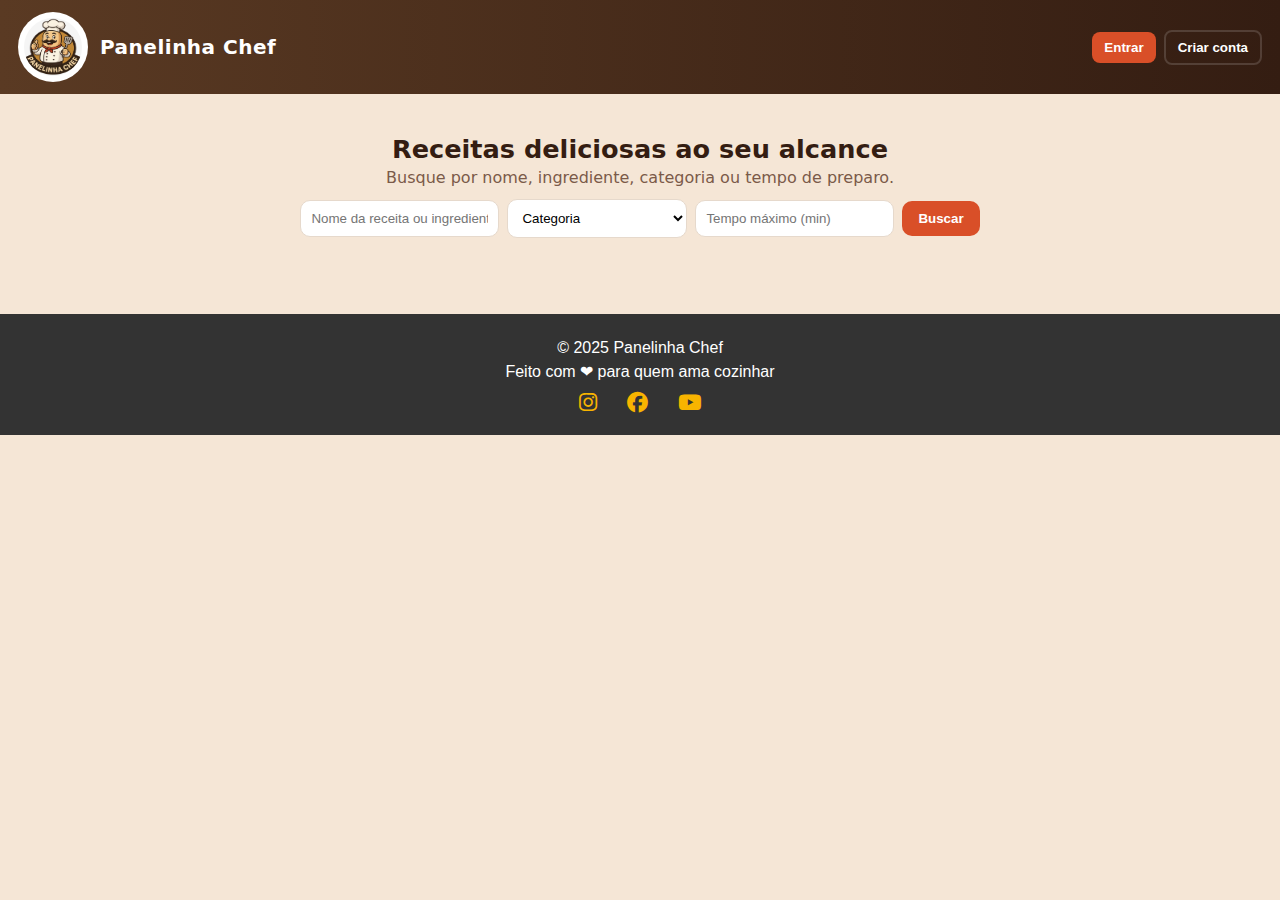
<file: home.html>
<!DOCTYPE html>
<html lang="pt-BR">
<head>
  <meta charset="utf-8" />
  <meta name="viewport" content="width=device-width,initial-scale=1" />
  <title>Panelinha Chef</title>
  <link rel="stylesheet" href="css/style.css">
  <link rel="icon" type="image/png" href="img/logo.png">
  <link rel="stylesheet" href="https://cdnjs.cloudflare.com/ajax/libs/font-awesome/6.5.0/css/all.min.css">

</head>
<body>
  <header class="topbar">
    <div class="brand">
      <img src="img/logo.png" alt="Panelinha Chef" class="logo">
      <span class="appname">Panelinha Chef</span>
    </div>
    <button class="hamburger" id="hamburgerBtn">☰</button>
    

    <!-- Menu desktop -->
    <div class="actions" id="actionsMenu">
      
      <button id="btnLogin" class="btn">Entrar</button>
      <button id="btnRegister" class="btn outline">Criar conta</button>
    </div>

    <!-- Menu mobile -->
    <nav class="mobile-menu" id="mobileMenu">
      
      <button id="btnLoginMobile" class="btn">Entrar</button>
      <button id="btnRegisterMobile" class="btn outline">Criar conta</button>
    </nav>
  </header>

  <main class="container">
    <section class="hero">
      <h1>Receitas deliciosas ao seu alcance</h1>
      <p>Busque por nome, ingrediente, categoria ou tempo de preparo.</p>

      <form id="searchForm" class="search-advanced">
        <input type="text" id="q" placeholder="Nome da receita ou ingrediente">
        <select id="category">
          <option value="">Categoria</option>
          <option>Entrada</option>
          <option>Prato Principal</option>
          <option>Sobremesa</option>
          <option>Bebida</option>
        </select>
        <input type="number" id="maxTime" placeholder="Tempo máximo (min)" min="1">
        <button type="submit" class="btn">Buscar</button>
      </form>
    </section>

    <section id="feed" class="feed">
      <!-- cards rendered by JS -->
    </section>
  </main>

  <!-- Auth modal reused for login/register -->
  <div id="authModal" class="modal hidden">
    <div class="modal-card">
      <button id="closeAuth" class="close">✕</button>
      <h3 id="authTitle">Entrar</h3>
      <form id="authForm">
        <input type="text" id="name" placeholder="Nome (apenas no cadastro)">
        <input type="email" id="email" placeholder="E-mail" required>
        <input type="password" id="password" placeholder="Senha" required>
        <button id="authSubmit" class="btn">Entrar</button>
      </form>
      <p id="authToggle">Não tem conta? <a href="#" id="switchToRegister">Cadastrar</a></p>
    </div>
  </div>
  <footer style="background:#333; color:#fff; text-align:center; padding:20px 10px; margin-top:40px; font-family:Arial, sans-serif;">
      <p style="margin:5px 0;">&copy; 2025 Panelinha Chef</p>
      <p style="margin:5px 0;">Feito com ❤ para quem ama cozinhar</p>
      <div style="margin-top:10px; font-size:1.3em;">
        <a href="#" style="color:#f8b400; margin:0 12px; text-decoration:none;">
          <i class="fab fa-instagram"></i>
        </a>
        <a href="#" style="color:#f8b400; margin:0 12px; text-decoration:none;">
          <i class="fab fa-facebook"></i>
        </a>
        <a href="#" style="color:#f8b400; margin:0 12px; text-decoration:none;">
          <i class="fab fa-youtube"></i>
        </a>
      </div>
    </footer>

  

  <script src="js/main.js"></script>
  <script src="js/auth.js"></script>
  <script src="js/recipes.js"></script>
  <script src="js/search.js"></script>
  <script src="js/darkmode.js"></script>

  <script>
    // Exibir nome do usuário logado
    document.addEventListener('DOMContentLoaded', () => {
      const userNameSpan = document.getElementById('userName');
      const loggedEmail = localStorage.getItem('pc_logged');
      const users = JSON.parse(localStorage.getItem('pc_users') || '{}');
      if (loggedEmail && users[loggedEmail]) {
        userNameSpan.textContent = users[loggedEmail].name;
      }
    });

    // Menu hambúrguer
    const hamburgerBtn = document.getElementById('hamburgerBtn');
    const mobileMenu = document.getElementById('mobileMenu');

    hamburgerBtn.addEventListener('click', () => {
      mobileMenu.classList.toggle('show');
    });

    // Ações do menu mobile
    const mobileLinks = document.querySelectorAll('.mobile-link[data-view]');
    mobileLinks.forEach(link => {
      link.addEventListener('click', (e) => {
        const view = e.target.dataset.view;
        document.querySelectorAll('.view').forEach(v => v.classList.add('hidden'));
        document.getElementById('view' + view.charAt(0).toUpperCase() + view.slice(1)).classList.remove('hidden');
        mobileMenu.classList.remove('show');
      });
    });

    // Logout via menu mobile
    document.getElementById('mobileLogout').addEventListener('click', () => {
      localStorage.removeItem('pc_logged');
      window.location.href = 'index.html';
    });
  </script>
  
</body>
</html>
</file>
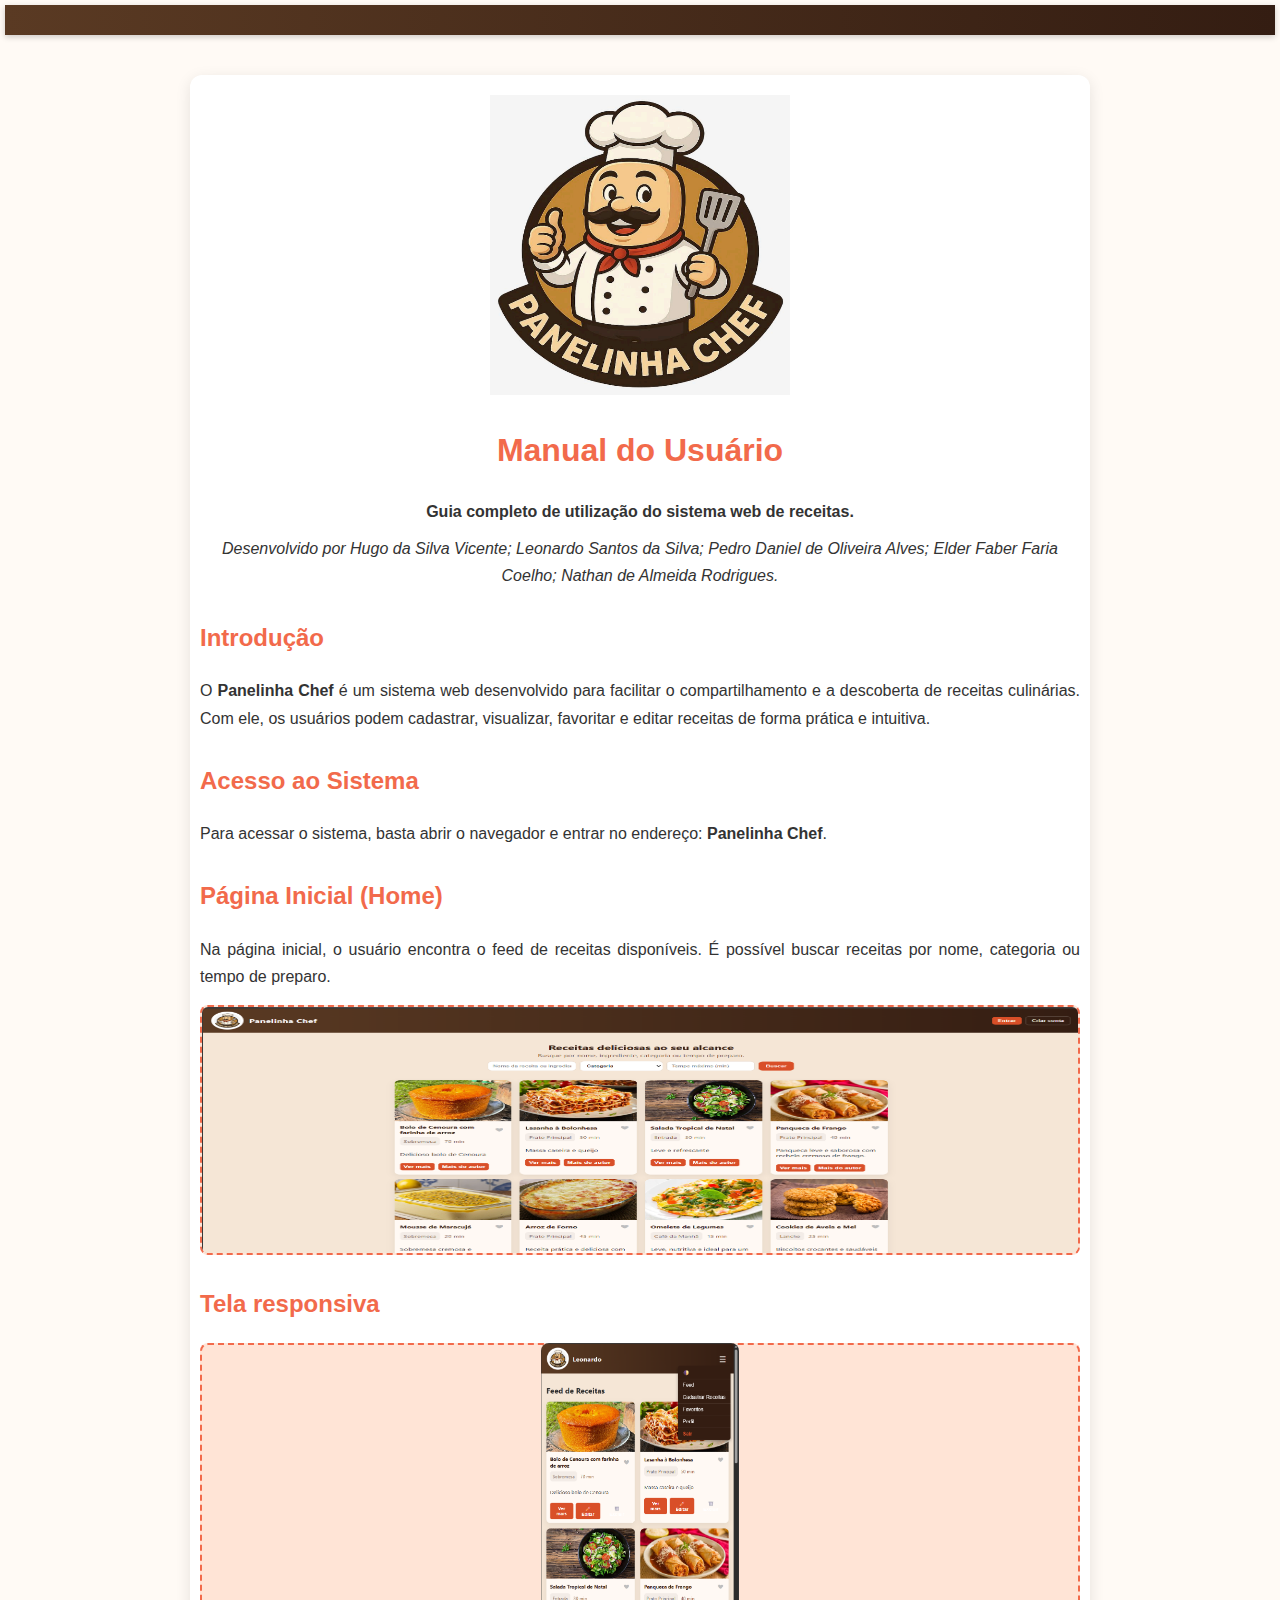
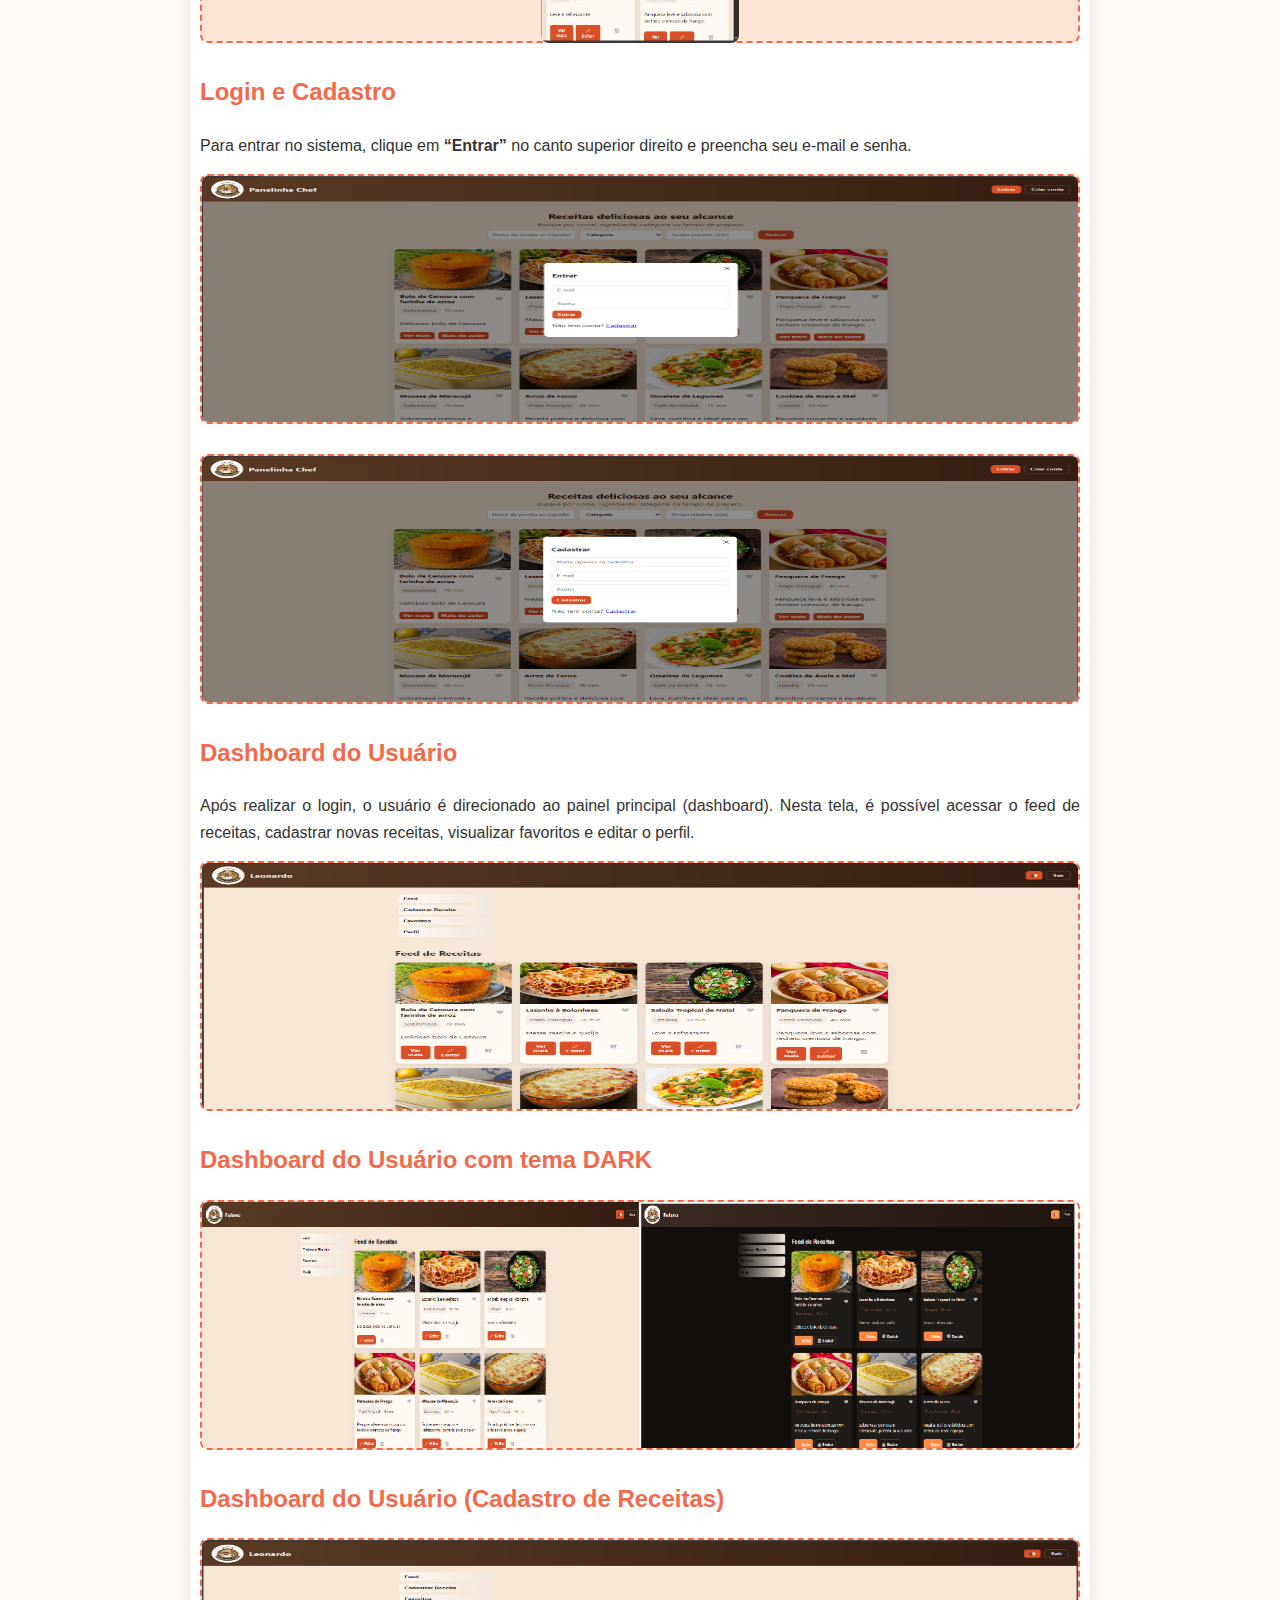
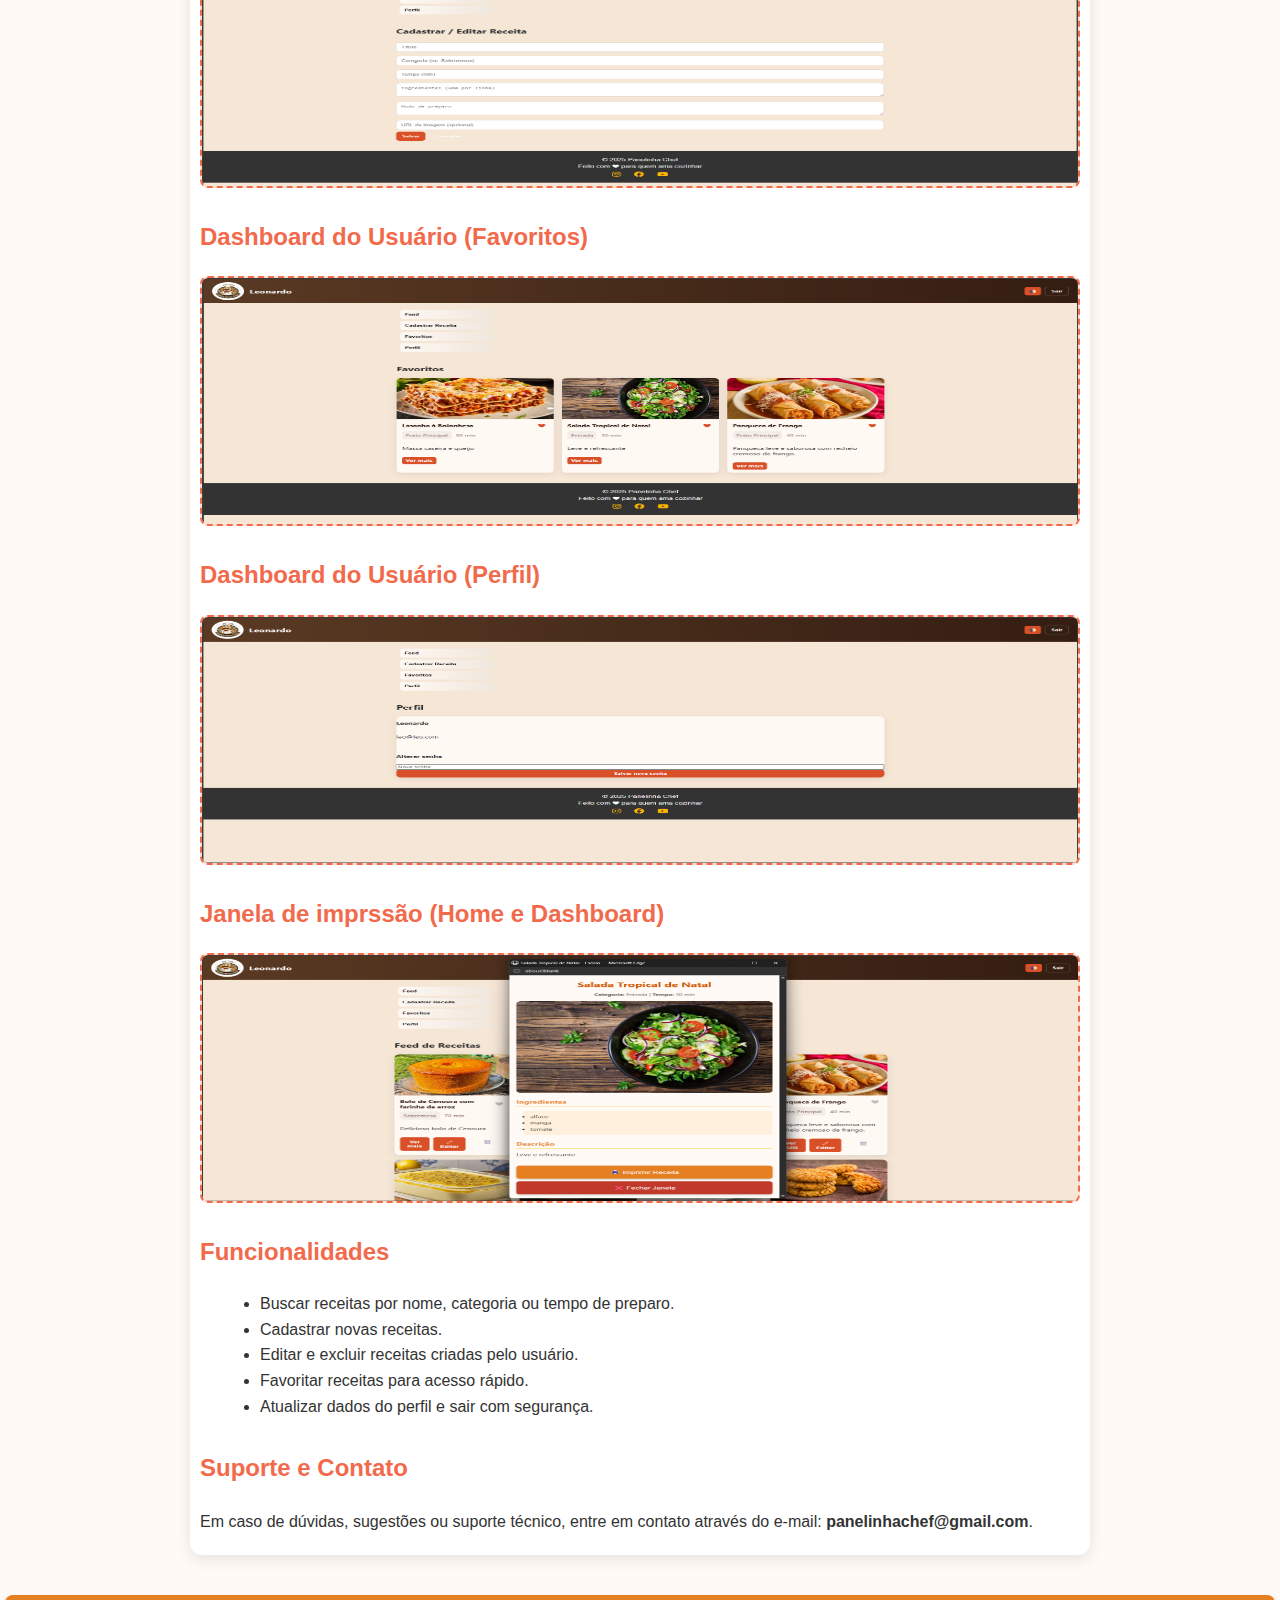
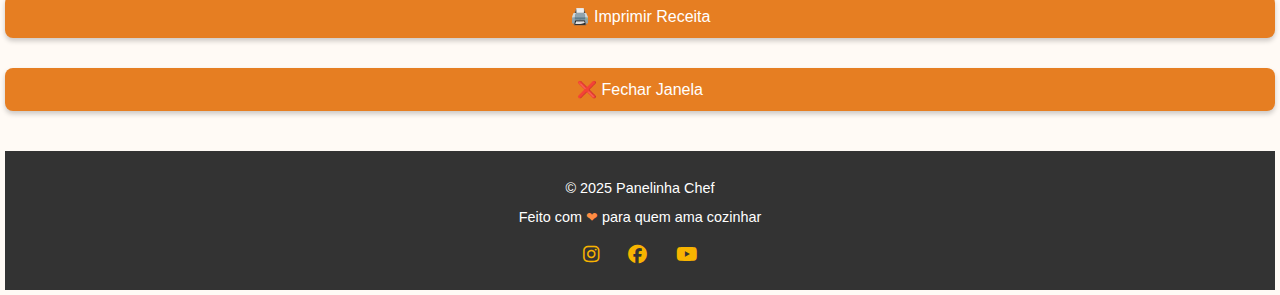
<file: manual.html>
<!DOCTYPE html>
<html lang="pt-BR">
<head>
  <meta charset="utf-8">
  <meta name="viewport" content="width=device-width, initial-scale=1.0">
  <link rel="stylesheet" href="https://cdnjs.cloudflare.com/ajax/libs/font-awesome/6.5.0/css/all.min.css">
  <title>Manual do Usuário | Panelinha Chef</title>
  <style>
    :root{
      --brown-900: #341d12; /* dark outline */
      --brown-700: #5a3a23;
      --beige: #f5e6d6;
      --accent: #d94f28; /* red/orange ribbon */
      --card: #fff9f4;
      --muted:#7b5a49;
    }
    * { box-sizing: border-box; scroll-behavior: smooth; }
    body {
      font-family: 'Segoe UI', Arial, sans-serif;
      margin: 0;
      padding: 5px;
      background: #fffaf5;
      color: #333;
      line-height: 1.6;
    }
    header {
      display:flex;
      align-items:center;
      justify-content:space-between;
      background-color: #f26a4b;
      color: #fff;
      padding: 15px 0;
      box-shadow: 0 2px 6px rgba(0, 0, 0, 0.2);
      background:linear-gradient(90deg,var(--brown-700),var(--brown-900));
      color:white;
      position: sticky;
      top: 0;
      z-index: 1000;
    }
    nav {
      width: 90%;
      margin: 0 auto;
      display: flex;
      justify-content: space-between;
      align-items: center;
      text-align: center;
    }
   
    nav a {
      color: #fff;
      text-decoration: none;
      margin: 0 10px;
      font-weight: 500;
      transition: 0.3s;
    }
    nav a:hover { opacity: 0.8; }
    
    .logo {
      display: block;           /* garante que aceite margin auto */
      margin: 0 auto 20px auto; /* centraliza horizontalmente */
      margin-top: 10px;
      width: 300px;
      height: 300px;
    }

    .container {
      max-width: 900px;
      margin: 40px auto;
      background: #fff;
      padding: 10px;
      border-radius: 12px;
      box-shadow: 0 4px 15px rgba(0,0,0,0.1);
    }

    .container h1, .sub-titulo, .integrantes {
      
      text-align: center;
    }

    h1, h2, h3 { color: #f26a4b; margin-top: 30px; }
    p { line-height: 1.7; text-align: justify; margin: 10px 0; }
    ul { margin-left: 20px; }
    .placeholder {
      width: 100%;
      height: 250px;
      background-color: #ffe4d6;
      border: 2px dashed #f26a4b;
      border-radius: 8px;
      display: flex;
      align-items: center;
      justify-content: center;
      color: #f26a4b;
      font-style: italic;
      margin: 15px 0 30px;
    }

    .placeholder-responsivo {
      width: 100%;
      height: 300px;
      background-color: #ffe4d6;
      border: 2px dashed #f26a4b;
      border-radius: 8px;
      display: flex;
      align-items: center;
      justify-content: center;
      color: #f26a4b;
      font-style: italic;
      margin: 15px 0 30px;
    }

    .responsivo {
      width: 100%;
      height: 300px;
      background-color: #ffe4d6;
      border-radius: 8px;
      display: flex;
      align-items: center;
      justify-content: center;
      
    }


    footer {
      background-color: #f26a4b;
      color: #fff;
      text-align: center;
      padding: 20px 10px;
      font-size: 0.9rem;
      margin-top: 40px;
    }


    .btn {
      display: block;
      margin: 30px auto;
      padding: 12px 24px;
      background: #e67e22;
      color: white;
      border: none;
      border-radius: 8px;
      cursor: pointer;
      font-size: 1em;
      box-shadow: 0 3px 5px rgba(0,0,0,0.2);
      width: 100%;
    }
    .btn:hover {
      background: #cf711f;
    }

    #topBtn {
      display: none;
      position: fixed;
      bottom: 30px;
      right: 30px;
      z-index: 100;
      font-size: 20px;
      background-color: #f26a4b;
      color: white;
      border: none;
      border-radius: 50%;
      padding: 10px 15px;
      cursor: pointer;
      transition: 0.3s;
    }

    .footer p {
      text-align: center;
    }
    #topBtn:hover { background-color: #d95335; }
    @media (max-width:768px) {
      .container { 
        padding: 5px; 
        margin: 5px; 
      }

      header {
        display:flex;
        
        padding: 0;
      }

      button { 
        display: none; 
      }
      nav { 
        flex-direction: row; 
        
       
        
    
        
      }
      nav a { 
        margin: 5px 0; 
      }

      .appname {
        font-size: 30px;
        font-weight: 700;
        
      }
    }


    @media print {
    /* Remove margens do navegador */
      @page {
        margin: 0;
      }

      /* Oculta cabeçalho e rodapé do seu site */
      header, footer, nav, #topBtn {
        display: none !important;
      }

      /* Remove sombras e cores de fundo */
      body {
        background: white !important;
        box-shadow: none !important;
        
      }

      /* Ajusta container para usar a largura total */
      .container {
        box-shadow: none !important;
        border: none !important;
        width: 100%;
        margin: 0;
        padding: 40px;
        
      }

      .buttons { 
        display: none; 
      }

      /* Centraliza a logo */
      .logo {
        display: block;           /* garante que aceite margin auto */
        margin: 0 auto 20px auto; /* centraliza horizontalmente */
        margin-top: 10px;
        width: 200px;
        height: 200px;
        border-radius: 100%;
               /* mantém proporção dentro do círculo */
      }
      
      

    }



   


  </style>
</head>
<body>
  <header>
    <nav>
     
      
      
    </nav>
  </header>

  <div class="container">
    <img src="img/logo.png" alt="Panelinha Chef" class="logo">
    <h1>Manual do Usuário</h1>
    <p class="sub-titulo"><strong>Guia completo de utilização do sistema web de receitas.</strong></p>
    <p class="integrantes"><em>Desenvolvido por Hugo da Silva Vicente; Leonardo Santos da Silva; Pedro Daniel de Oliveira Alves; Elder Faber Faria Coelho; Nathan de Almeida Rodrigues.</em></p>

    <h2>Introdução</h2>
    <p>O <strong>Panelinha Chef</strong> é um sistema web desenvolvido para facilitar o compartilhamento e a descoberta de receitas culinárias. Com ele, os usuários podem cadastrar, visualizar, favoritar e editar receitas de forma prática e intuitiva.</p>

    <h2>Acesso ao Sistema</h2>
    <p>Para acessar o sistema, basta abrir o navegador e entrar no endereço: <strong>Panelinha Chef</strong>.</p>

    <h2>Página Inicial (Home)</h2>
    <p>Na página inicial, o usuário encontra o feed de receitas disponíveis. É possível buscar receitas por nome, categoria ou tempo de preparo.</p>
    <div><img src="img/home.png" alt="Tela Principal" class="placeholder"></div>

    <h2>Tela responsiva</h2>
    <div class="placeholder-responsivo">
      <div>
        <img src="img/tela-responsiva.png" alt="Tela Responsiva" class="responsivo">
      </div>
    </div>

    <h2>Login e Cadastro</h2>
    <p>Para entrar no sistema, clique em <strong>“Entrar”</strong> no canto superior direito e preencha seu e-mail e senha.</p>
    <div><img src="img/login.png" alt="Tela Principal" class="placeholder"></div>
    <div><img src="img/criar conta.png" alt="Tela Principal" class="placeholder"></div>


    <h2>Dashboard do Usuário </h2>
    <p>Após realizar o login, o usuário é direcionado ao painel principal (dashboard). Nesta 
tela, é possível acessar o feed de receitas, cadastrar novas receitas, visualizar 
favoritos e editar o perfil.</p>
    <div><img src="img/dashboard.png" alt="dashboard" class="placeholder"></div>

    <h2>Dashboard do Usuário com tema DARK </h2>
    <div><img src="img/dark.png" alt="Tela Principal" class="placeholder"></div>  

    <h2>Dashboard do Usuário (Cadastro de Receitas)</h2>
    <div><img src="img/dashboard-cadastro-receitas.png" alt="Cadastro Receitas" class="placeholder"></div>

    <h2>Dashboard do Usuário (Favoritos)</h2>
    <div><img src="img/dashboard-favoritos.png" alt="Favoritos" class="placeholder"></div>

    <h2>Dashboard do Usuário (Perfil)</h2>
    <div><img src="img/dashboard-troca-senha.png" alt="Perfil" class="placeholder"></div>
    
    <h2>Janela de imprssão (Home e Dashboard)</h2>
    <div><img src="img/janela de impressão.png" alt="Impressão" class="placeholder"></div>

    


    <h2>Funcionalidades</h2>
    <ul>
      <li>Buscar receitas por nome, categoria ou tempo de preparo.</li>
      <li>Cadastrar novas receitas.</li>
      <li>Editar e excluir receitas criadas pelo usuário.</li>
      <li>Favoritar receitas para acesso rápido.</li>
      <li>Atualizar dados do perfil e sair com segurança.</li>
    </ul>

    <h2>Suporte e Contato</h2>
    <p>Em caso de dúvidas, sugestões ou suporte técnico, entre em contato através do e-mail: <strong>panelinhachef@gmail.com</strong>.</p>
  </div>
  <div class="buttons">
    <button onclick="window.print()" class="btn">🖨️ Imprimir Receita</button>
    <button class="btn" onclick="window.close()">❌ Fechar Janela</button>
  </div>
  <button id="topBtn" title="Voltar ao topo" >↑</button>

  <footer class="footer" style="background:#333; color:#fff; text-align:center; padding:20px 10px; margin-top:40px; font-family:Arial, sans-serif;">
      <p style="margin:5px 0;">&copy; 2025 Panelinha Chef</p>
      <p style="margin:5px 0;">Feito com <span style="color: #ff8c42;">❤</span> para quem ama cozinhar</p>
      <div style="margin-top:10px; font-size:1.3em;">
        <a href="#" style="color:#f8b400; margin:0 12px; text-decoration:none;">
          <i class="fab fa-instagram"></i>
        </a>
        <a href="#" style="color:#f8b400; margin:0 12px; text-decoration:none;">
          <i class="fab fa-facebook"></i>
        </a>
        <a href="#" style="color:#f8b400; margin:0 12px; text-decoration:none;">
          <i class="fab fa-youtube"></i>
        </a>
      </div>
    </footer>

  <script>
    const topBtn = document.getElementById("topBtn");
    window.onscroll = function() {
      if (document.body.scrollTop > 200 || document.documentElement.scrollTop > 200) {
        topBtn.style.display = "block";
      } else {
        topBtn.style.display = "none";
      }
    };
    topBtn.onclick = function() {
      window.scrollTo({ top: 0, behavior: "smooth" });
    };
  </script>
</body>
</html>
</file>
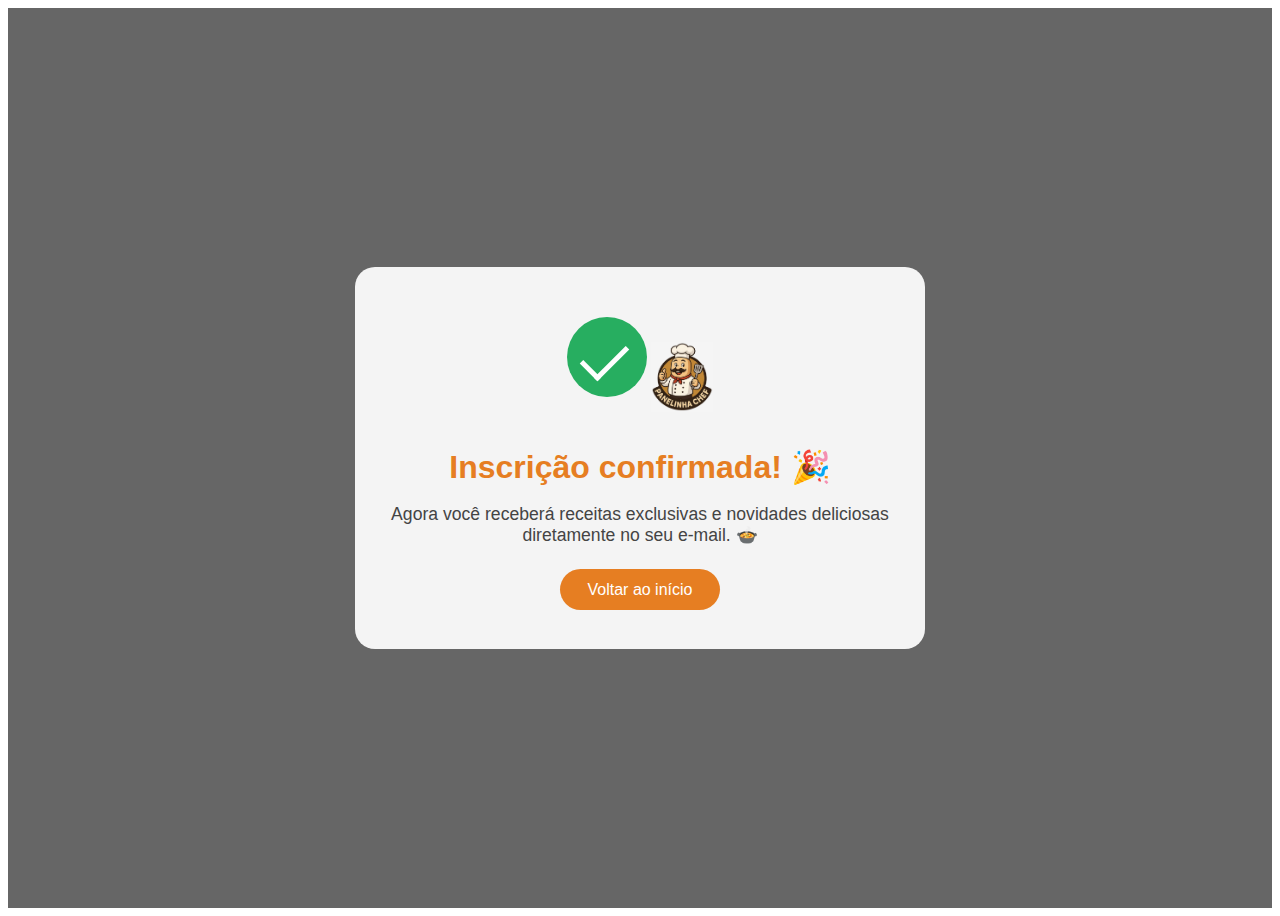
<file: obrigado.html>
<!DOCTYPE html>
<html lang="pt-BR">
<head>
  <meta charset="UTF-8" />
  <meta name="viewport" content="width=device-width, initial-scale=1.0" />
  <title>Obrigado — Panelinha Chef</title>
  <style>
    :root {
      --primary: #e67e22;
      --dark: #333;
      --success: #27ae60;
    }
    body {
      font-family: "Poppins", sans-serif;
      background: url('https://images.unsplash.com/photo-1504674900247-0877df9cc836?auto=format&fit=crop&w=1600&q=80') center/cover no-repeat;
      min-height: 100vh;
      display: flex;
      align-items: center;
      justify-content: center;
      position: relative;
    }
    body::before {
      content: "";
      position: absolute;
      inset: 0;
      background: rgba(0,0,0,0.6);
    }
    .card {
      position: relative;
      z-index: 2;
      background-color: rgba(255, 255, 255, 0.93);
      border-radius: 20px;
      padding: 50px 35px;
      max-width: 500px;
      width: 90%;
      text-align: center;
      animation: fadeUp 1s ease both;
    }
    @keyframes fadeUp {
      from { opacity: 0; transform: translateY(40px); }
      to { opacity: 1; transform: translateY(0); }
    }
    .checkmark {
      width: 80px;
      height: 80px;
      border-radius: 50%;
      display: inline-block;
      position: relative;
      background-color: var(--success);
      margin-bottom: 25px;
      animation: pulse 1.5s infinite;
    }
    @keyframes pulse {
      0% { box-shadow: 0 0 0 0 rgba(32, 138, 76, 0.6); }
      70% { box-shadow: 0 0 0 15px rgba(39, 174, 96, 0); }
      100% { box-shadow: 0 0 0 0 rgba(39, 174, 96, 0); }
    }
    .checkmark::after {
      content: "";
      position: absolute;
      left: 25px;
      top: 17px;
      width: 20px;
      height: 40px;
      border-right: 5px solid white;
      border-bottom: 5px solid white;
      transform: rotate(45deg);
    }
    h1 { color: var(--primary); font-weight: 700; margin-bottom: 15px; }
    p { font-size: 1.1rem; color: #444; margin-bottom: 35px; }
    .btn-voltar {
      background-color: var(--primary);
      border: none;
      border-radius: 30px;
      padding: 12px 28px;
      color: #fff;
      text-decoration: none;
      font-weight: 500;
      transition: 0.3s;
    }
    .btn-voltar:hover { background-color: #cf6d17; transform: scale(1.05); }
  </style>
</head>
<body>
  <div class="card">
    <div class="checkmark"></div>
    <img src="https://ssleonardo2018.github.io/panelinhachef/img/logo.png" alt="Logo Panelinha Chef" style="height: 70px; margin-bottom: 10px;">
    <h1>Inscrição confirmada! 🎉</h1>
    <p>Agora você receberá receitas exclusivas e novidades deliciosas diretamente no seu e-mail. 🍲</p>
    <a href="index.html" class="btn-voltar">Voltar ao início</a>
  </div>
</body>
</html>
</file>
<file: css/style.css>
:root{
  --brown-900: #341d12; /* dark outline */
  --brown-700: #5a3a23;
  --beige: #f5e6d6;
  --accent: #d94f28; /* red/orange ribbon */
  --card: #fff9f4;
  --muted:#7b5a49;
}

*{box-sizing:border-box}
body{
  margin:0;
  font-family: Inter, system-ui, -apple-system, 'Poppins', sans-serif;
  background:var(--beige);
  color:#2b2b2b;
  -webkit-font-smoothing:antialiased;
  -moz-osx-font-smoothing:grayscale;
}

.topbar{
  display:flex;
  align-items:center;
  justify-content:space-between;
  padding:12px 18px;
  background:linear-gradient(90deg,var(--brown-700),var(--brown-900));
  color:white;
  position:sticky;
  top:0;
  z-index:50;
}

.brand{display:flex;align-items:center;gap:12px}
.logo{
  width:70px;
  height:70px;
  border-radius:100%;
  background:white;
  padding:6px;
}
.appname{font-size:1.25rem;font-weight:700;letter-spacing:0.5px}

.actions{display:flex;align-items:center;gap:8px}
.btn{background:var(--accent);border:none;color:white;padding:8px 12px;border-radius:8px;cursor:pointer;font-weight:600}
.btn.small{padding:6px 8px;font-size:0.9rem;border-radius:6px}
.btn.outline{background:transparent;border:2px solid rgba(255,255,255,0.15);color:white}

.container{max-width:1100px;margin:18px auto;padding:0 16px}

.hero{padding:18px 0;text-align:center}
.hero h1{margin:.25rem 0;font-size:1.6rem;color:var(--brown-900)}
.hero p{margin:0 0 12px;color:var(--muted)}

.search-advanced{display:flex;gap:8px;align-items:center;justify-content:center;flex-wrap:wrap}
.search-advanced input,
.search-advanced select{padding:10px;border-radius:10px;border:1px solid #e6d9cc;background:white;min-width:180px}
.search-advanced button{padding:10px 16px;border-radius:10px}

.feed{display:grid;grid-template-columns:repeat(auto-fit,minmax(240px,1fr));gap:18px;margin-top:18px}

.card{background:var(--card);border-radius:12px;box-shadow:0 6px 18px rgba(0,0,0,0.07);overflow:hidden;display:flex;flex-direction:column}
.card img{width:100%;height:160px;object-fit:cover}
.card-body{padding:12px;display:flex;flex-direction:column;gap:8px}
.card-title{display:flex;align-items:center;justify-content:space-between;font-weight:700;color:var(--brown-900)}
.tag{font-size:0.9rem;background:rgba(52,29,18,0.06);padding:6px 8px;border-radius:8px;color:var(--muted)}

.card .meta{display:flex;gap:10px;align-items:center;font-size:0.9rem;color:var(--muted)}

.favorite-btn{background:none;border:none;font-size:1.1rem;cursor:pointer;color:#bdbdbd}
.favorite-btn.fav{color:var(--accent)}

/* Modal */
.modal{position:fixed;inset:0;background:rgba(0,0,0,0.45);display:flex;align-items:center;justify-content:center;padding:16px}
.modal.hidden{display:none}
.modal-card{background:white;border-radius:10px;padding:18px;max-width:420px;width:100%;position:relative}
.modal-card input, .modal-card textarea{width:100%;padding:10px;margin:8px 0;border-radius:8px;border:1px solid #e6d9cc}
.close{position:absolute;right:10px;top:8px;border:none;background:none;font-size:1.1rem;cursor:pointer}

/* Dashboard layout */
.dashboard{display:flex;gap:20px}
.sidebar{width:220px}
.sidebar nav{display:flex;flex-direction:column;gap:8px;padding:8px}
.side-btn{padding:10px;border-radius:8px;border:none;background:linear-gradient(90deg,var(--card),#f0e7dd);cursor:pointer;text-align:left;font-weight:600}
.content{flex:1}

/* form on dashboard */
.recipe-form input, .recipe-form textarea{width:100%;padding:10px;margin:8px 0;border-radius:8px;border:1px solid #e6d9cc}
.form-actions{display:flex;gap:8px}

/* small helper */
.hidden{display:none}

/* responsive */
@media (max-width:900px){
  .dashboard{flex-direction:column}
  .sidebar{width:100%;order:2}
}
/* Dark mode */
body.dark{
  --brown-900:#e8d6c9;
  --brown-700:#caa788;
  --beige:#2b221b;
  --accent:#ff8c42;
  --card:#1f1b18;
  background: #130f0c;
  color:#efeae5;
}
body.dark .topbar{background:linear-gradient(90deg,#3b2b24,#20150f)}
body.dark .btn.outline{border-color:rgba(255,255,255,0.12)}

/* ===== MENU HAMBURGUER MOBILE ===== */
.hamburger {
  display: none;
  font-size: 1.6rem;
  background: none;
  border: none;
  color: white;
  cursor: pointer;
}

/* Estilo do menu mobile */
.mobile-menu {
  display: none;
  position: absolute;
  top: 70px;
  right: 10px;
  background: var(--brown-900);
  border-radius: 8px;
  box-shadow: 0 4px 8px rgba(0,0,0,0.3);
  flex-direction: column;
  z-index: 100;
}

.mobile-menu.show {
  display: flex;
}

.mobile-link {
  background: transparent;
  color: white;
  padding: 10px 16px;
  border: none;
  text-align: left;
  font-size: 1rem;
  cursor: pointer;
  border-bottom: 1px solid rgba(255,255,255,0.1);
}

.mobile-link:hover {
  background: var(--brown-700);
}

.mobile-link.logout {
  color: var(--accent);
  font-weight: 600;
}

@media (max-width: 900px) {
  .hamburger {
    display: block;
  }

  .actions {
    display: none;
  }

  .sidebar {
    display: none;
  }
}
</file>
